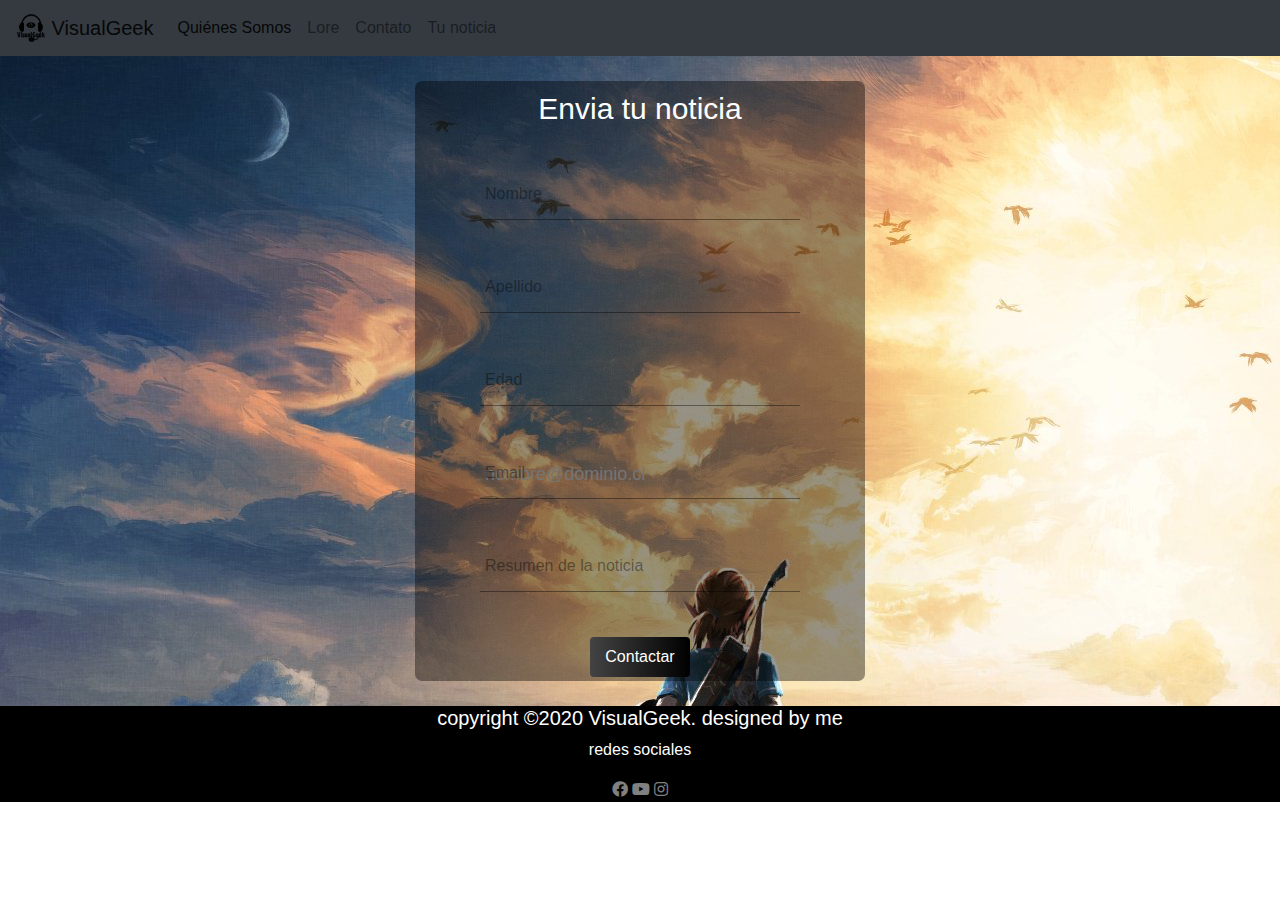
<file: Proyecto web/formulario 1.html>
<!DOCTYPE html> 
<html lang="es">
<head>
    <meta charset="UTF-8">
    <meta name="viewport" content="width=device-width, initial-scale=1.0">
    <meta http-equiv="X-UA-Compatible" content="ie=edge">
    <title>VisualGeek</title>
    <link rel="shortcut icon" href="img/LogoMakr-4siPnE.png" type="image/x-icon">    
    <link rel="stylesheet" href="css/bootstrap.min.css">
    <link rel="stylesheet" href="css/Estilos.css"> 
    <link rel="stylesheet" type="text/css" href="https://cdnjs.cloudflare.com/ajax/libs/font-awesome/5.15.1/css/all.min.css">
  
</head>
<body>
  <nav class="navbar navbar-expand-lg navbar-light bg-dark">
    <a class="navbar-brand" href="file:///C:/Users/hp/Desktop/proyecto%20web/index.html">
      <img src="img/LogoMakr-4siPnE.png" width="30" height="30" class="d-inline-block align-top" alt="">
      VisualGeek
    </a>
    <button class="navbar-toggler" type="button" data-toggle="collapse" data-target="#navbarNav" aria-controls="navbarNav" aria-expanded="false" aria-label="Toggle navigation">
      <span class="navbar-toggler-icon"></span>
    </button>
    <div class="collapse navbar-collapse" id="navbarNav">
      <ul class="navbar-nav">
        <li class="nav-item active">
          <a class="nav-link" href="file:///C:/Users/hp/Desktop/proyecto%20web/Quienes%20somos.html#">Quiénes Somos <span class="sr-only">(current)</span></a>
        </li>
        <li class="nav-item">
          <a class="nav-link" href="file:///C:/Users/hp/Desktop/Proyecto%20web/Galeria.html">Lore</a>
        </li>
        <li class="nav-item">
          <a class="nav-link" href="file:///C:/Users/hp/Desktop/Proyecto%20web/formulario2.html">Contato</a>
        </li>
        <li class="nav-item">
          <a class="nav-link" href="file:///C:/Users/hp/Desktop/Proyecto%20web/formulario 1.html">Tu noticia</a>
        </li>
      </ul>
    </div>
  </nav>
   
  <div class="box"> 
    <form id="formu" class="form1">
      <div class="form">
      <h1>Envia tu noticia</h1>
      <div class="grupo">
        <input type="text" name="nombre" minlength="4" required><span class="barra"></span>
        <label class="etiqueta">Nombre</label>
      </div>
      <div class="grupo">
        <input type="text" name="ape" minlength="6" required><span class="barra"></span>
        <label class="etiqueta">Apellido</label>
      </div>
      <div class="grupo">
        <input type="number" name="edad" minlength="2" required><span class="barra"></span>
        <label class="etiqueta">Edad</label>
      </div>
      <div class="grupo">
        <input type="email" name="email" required placeholder="nombre@dominio.cl"><span class="barra"></span>
        <label class="etiqueta">Email</label>
      </div>
      <div class="grupo">
        <input type="text" name="resu" minlength="15" required><span class="barra"></span>
        <label class="etiqueta">Resumen de la noticia</label>
      </div>
      <button type="sumbit">Contactar</button>
        </div>
      </div>
    </form>
  </div>
   
      

    
      <script src="https://code.jquery.com/jquery-3.2.1.slim.min.js" integrity="sha384-KJ3o2DKtIkvYIK3UENzmM7KCkRr/rE9/Qpg6aAZGJwFDMVNA/GpGFF93hXpG5KkN" crossorigin="anonymous"></script>
      <script src="https://cdnjs.cloudflare.com/ajax/libs/popper.js/1.12.9/umd/popper.min.js" integrity="sha384-ApNbgh9B+Y1QKtv3Rn7W3mgPxhU9K/ScQsAP7hUibX39j7fakFPskvXusvfa0b4Q" crossorigin="anonymous"></script>
      <script src="https://maxcdn.bootstrapcdn.com/bootstrap/4.0.0/js/bootstrap.min.js" integrity="sha384-JZR6Spejh4U02d8jOt6vLEHfe/JQGiRRSQQxSfFWpi1MquVdAyjUar5+76PVCmYl" crossorigin="anonymous"></script> 




      <footer class="footer">
        <div class="footer-div">
          <h5>copyright &copy;2020 VisualGeek. designed by me </h5>
          <p>redes sociales</p>
          <a href="https://web.facebook.com/?stype=lo&jlou=AfeakNEOefUVTE1_JwI7WHwzMgGr3XnxvcFx7LVy8-uADWbPrV_SbvQ5OOXf44rXTcgYKf4bl0QIeOlAFWhCFGgCmyk8A60wWaB_KQJutnp08w&smuh=32775&lh=Ac8qcXSibt3tMElaj1E"><i class="fab fa-facebook"></i></a>
          <a href="https://www.youtube.com/watch?v=wrEOjNOKgC0&ab_channel=GabrielCA"><i class="fab fa-youtube"></i></a>
          <a href="https://www.instagram.com/chileno.sin.coronavirus/?hl=es-la"><i class="fab fa-instagram"></i></a>
   
        </div>
       
     
      </footer>
</body>



</html>
</file>
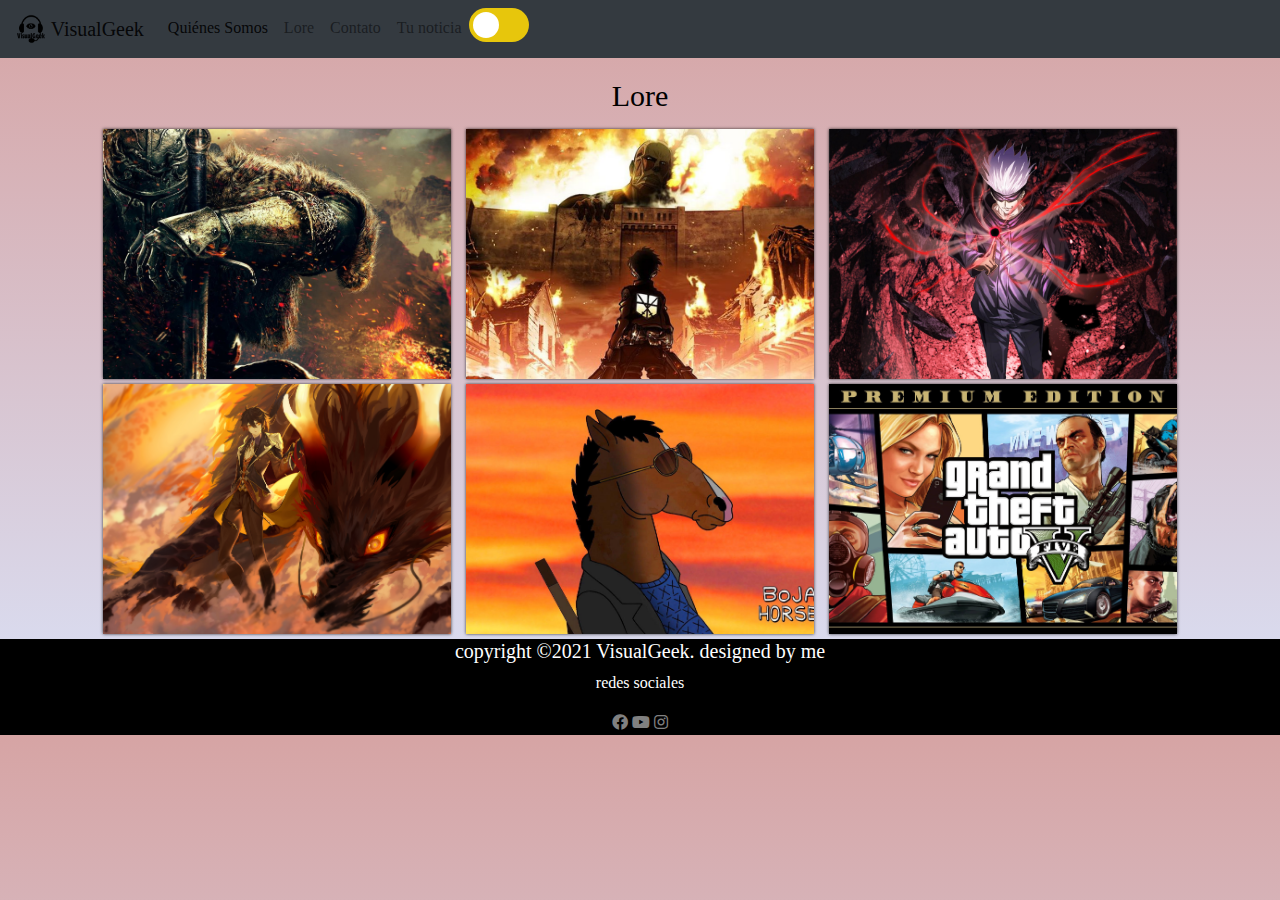
<file: Proyecto web/Galeria.html>
<!DOCTYPE html> 
<html lang="es">
<head>
    <meta charset="UTF-8">
    <meta name="viewport" content="width=device-width, initial-scale=1.0">
    <meta http-equiv="X-UA-Compatible" content="ie=edge">
    <title>VisualGeek</title>
    <link rel="shortcut icon" href="img/LogoMakr-4siPnE.png" type="image/x-icon">    
    <link rel="stylesheet" href="css/bootstrap.min.css">
    <link rel="stylesheet" href="css/Estilos.css"> 
    <link rel="stylesheet" type="text/css" href="https://cdnjs.cloudflare.com/ajax/libs/font-awesome/5.15.1/css/all.min.css">
    <link rel="stylesheet" href="css/light.css" class='theme'>
</head>
<body>
  <nav class="navbar navbar-expand-lg navbar-light bg-dark">
    <a class="navbar-brand" href="file:///C:/Users/hp/Desktop/proyecto%20web/index.html">
      <img src="img/LogoMakr-4siPnE.png" width="30" height="30" class="d-inline-block align-top" alt="">
      VisualGeek
    </a>
    <button class="navbar-toggler" type="button" data-toggle="collapse" data-target="#navbarNav" aria-controls="navbarNav" aria-expanded="false" aria-label="Toggle navigation">
      <span class="navbar-toggler-icon"></span>
    </button>
    <div class="collapse navbar-collapse" id="navbarNav">
      <ul class="navbar-nav">
        <li class="nav-item active">
          <a class="nav-link" href="file:///C:/Users/hp/Desktop/proyecto%20web/Quienes%20somos.html#">Quiénes Somos <span class="sr-only">(current)</span></a>
        </li>
        <li class="nav-item">
          <a class="nav-link" href="file:///C:/Users/hp/Desktop/Proyecto%20web/Galeria.html">Lore</a>
        </li>
        <li class="nav-item">
          <a class="nav-link" href="file:///C:/Users/hp/Desktop/Proyecto%20web/formulario2.html">Contato</a>
        </li>
        <li class="nav-item">
          <a class="nav-link" href="file:///C:/Users/hp/Desktop/Proyecto%20web/formulario 1.html">Tu noticia</a>
        </li>
        <label class="switch">
          <input type="checkbox" class="checkbox">
          <span class="slider round"></span>
      </ul>
    </div>
  </nav>
    <div class="galeria">
      <h1>Lore</h1>
      <div class="contenedor-imagenes">
        <div class="imagen">
          <a href="https://vandal.elespanol.com/foro/mensaje/914136/lore-de-dark-souls-explicado-al-detalle-para-interesados/"><img src="img/img-dark-souls-galeria.jpg" alt="">
          <div class="overlay">
            <h2>click acá para ver el lore de dark souls</h2>
        </div></a>
        </div>
        <div class="imagen">
          <a href="https://otakucreativa.wordpress.com/2016/12/04/shingeki-no-kyojin-resena-anime/"><img src="img/snk.jpg" alt="">
          <div class="overlay">
              <h2>Click acá para ver el lore de Shingeki no kyojin</h2>
          </div></a>
        </div>
        <div class="imagen">
          <a href="https://jujutsu-kaisen.fandom.com/es/wiki/Jujutsu_Kaisen_Wiki"><img src="img/img-jujutsu-galeria.jpg" alt="">
          <div class="overlay">
              <h2>Click acá para ver el lore de Jujutsu kaisen</h2></a>
          </div>
        </div>
        <div class="imagen">
          <a href="https://www.nintenderos.com/2020/09/echa-un-vistazo-a-este-teaser-de-la-historia-de-genshin-impact/"><img src="img/img-Zhogli-galeria.jpg" alt="">
          <div class="overlay">
              <h2>Click acá para ver el lore de Genshin impact</h2>
          </div></a>
        </div>
        <div class="imagen">
          <a href="https://aminoapps.com/c/bojack_horseman_es/page/item/bojack-horseman-la-historia-de-bojack-horseman/N40K_N5QFWIJ5rx5NvQdMENq546Jr7QgRm"><img src="img/img-bojack-galeria.jpg" alt="">
          <div class="overlay">
            <h2>Click acá para ver el lore de bojack horseman</h2>
        </div></a>
        </div>
        <div class="imagen">
          <a href="https://masnewgamingblog.wordpress.com/2017/06/03/la-historia-completa-de-gta-v/"><img src="img/Diesel_productv2_grand-theft-auto-v_home_GTAV_EGS_Artwork_1920x1080_Hero-Carousel_V06-1920x1080-1503e4b1320d5652dd4f57466c8bcb79424b3fc0.jpg" alt="">
          <div class="overlay">
            <h2>Click acá para ver el lore de Gta V</h2>
        </div></a>
        </div>
      </div>
    </div>
      

    
      <script src="https://code.jquery.com/jquery-3.2.1.slim.min.js" integrity="sha384-KJ3o2DKtIkvYIK3UENzmM7KCkRr/rE9/Qpg6aAZGJwFDMVNA/GpGFF93hXpG5KkN" crossorigin="anonymous"></script>
      <script src="https://cdnjs.cloudflare.com/ajax/libs/popper.js/1.12.9/umd/popper.min.js" integrity="sha384-ApNbgh9B+Y1QKtv3Rn7W3mgPxhU9K/ScQsAP7hUibX39j7fakFPskvXusvfa0b4Q" crossorigin="anonymous"></script>
      <script src="https://maxcdn.bootstrapcdn.com/bootstrap/4.0.0/js/bootstrap.min.js" integrity="sha384-JZR6Spejh4U02d8jOt6vLEHfe/JQGiRRSQQxSfFWpi1MquVdAyjUar5+76PVCmYl" crossorigin="anonymous"></script> 
      <script src="js/funciones.js"></script>



      <footer class="footer">
        <div class="footer-div">
          <h5>copyright &copy;2021 VisualGeek. designed by me</h5>
          <p>redes sociales</p>
          <a href="https://web.facebook.com/?stype=lo&jlou=AfeakNEOefUVTE1_JwI7WHwzMgGr3XnxvcFx7LVy8-uADWbPrV_SbvQ5OOXf44rXTcgYKf4bl0QIeOlAFWhCFGgCmyk8A60wWaB_KQJutnp08w&smuh=32775&lh=Ac8qcXSibt3tMElaj1E"><i class="fab fa-facebook"></i></a>
          <a href="https://www.youtube.com/watch?v=wrEOjNOKgC0&ab_channel=GabrielCA"><i class="fab fa-youtube"></i></a>
          <a href="https://www.instagram.com/chileno.sin.coronavirus/?hl=es-la"><i class="fab fa-instagram"></i></a>
   
        </div>
       
     
      </footer>
</body>



</html>
</file>
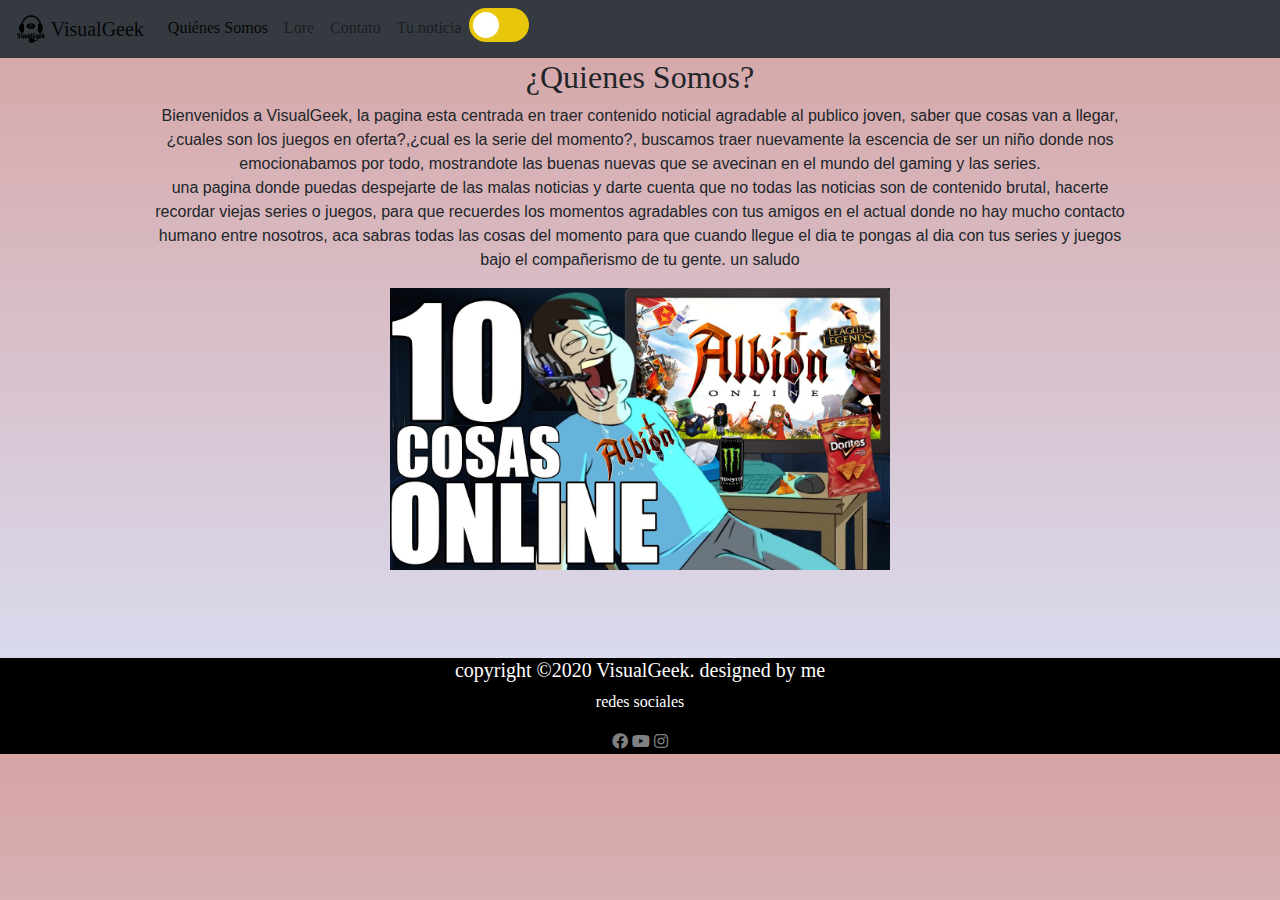
<file: Proyecto web/Quienes somos.html>
<!DOCTYPE html> 
<html lang="es">
<head>
    <meta charset="UTF-8">
    <meta name="viewport" content="width=device-width, initial-scale=1.0">
    <meta http-equiv="X-UA-Compatible" content="ie=edge">
    <title>VisualGeek</title>
    <link rel="shortcut icon" href="img/LogoMakr-4siPnE.png" type="image/x-icon">    
    <link rel="stylesheet" href="css/bootstrap.min.css">
    <link rel="stylesheet" href="css/Estilos.css"> 
    <link rel="stylesheet" type="text/css" href="https://cdnjs.cloudflare.com/ajax/libs/font-awesome/5.15.1/css/all.min.css">
    <link rel="stylesheet" href="css/light.css" class='theme'>
</head>
<body>
  <nav class="navbar navbar-expand-lg navbar-light bg-dark">
    <a class="navbar-brand" href="file:///C:/Users/hp/Desktop/proyecto%20web/index.html">
      <img src="img/LogoMakr-4siPnE.png" width="30" height="30" class="d-inline-block align-top" alt="">
      VisualGeek
    </a>
    <button class="navbar-toggler" type="button" data-toggle="collapse" data-target="#navbarNav" aria-controls="navbarNav" aria-expanded="false" aria-label="Toggle navigation">
      <span class="navbar-toggler-icon"></span>
    </button>
    <div class="collapse navbar-collapse" id="navbarNav">
      <ul class="navbar-nav">
        <li class="nav-item active">
          <a class="nav-link" href="file:///C:/Users/hp/Desktop/proyecto%20web/Quienes%20somos.html#">Quiénes Somos <span class="sr-only">(current)</span></a>
        </li>
        <li class="nav-item">
          <a class="nav-link" href="file:///C:/Users/hp/Desktop/Proyecto%20web/Galeria.html">Lore</a>
        </li>
        <li class="nav-item">
          <a class="nav-link" href="file:///C:/Users/hp/Desktop/Proyecto%20web/formulario2.html">Contato</a>
        </li>
        <li class="nav-item">
          <a class="nav-link" href="file:///C:/Users/hp/Desktop/Proyecto%20web/formulario 1.html">Tu noticia</a>
        </li>
        <label class="switch">
          <input type="checkbox" class="checkbox">
          <span class="slider round"></span>
      </ul>
    </div>
  </nav>
    <div class="container">
      <h2>¿Quienes Somos?</h2>
      <p>Bienvenidos a VisualGeek, la pagina esta centrada en traer contenido noticial agradable al publico joven, saber que cosas van a llegar,¿cuales son los juegos en oferta?,¿cual es la serie del momento?, buscamos traer nuevamente la escencia de ser un niño donde nos emocionabamos por todo, mostrandote las buenas nuevas que se avecinan en el mundo del gaming y las series. <br> una pagina donde puedas despejarte de las malas noticias y darte cuenta que no todas las noticias son de contenido brutal, hacerte recordar viejas series o juegos, para que recuerdes los momentos agradables con tus amigos en el actual donde no hay mucho contacto humano entre nosotros, aca sabras todas las cosas del momento para que cuando llegue el dia te pongas al dia con tus series y juegos bajo el compañerismo de tu gente. un saludo</p>
    <div class="foto">
      <a href="https://www.youtube.com/watch?v=eL13Srju59o&ab_channel=Vandal"> <img src="img/vandal.jpg"></a> </div>
    </div>
   
      

    
      <script src="https://code.jquery.com/jquery-3.2.1.slim.min.js" integrity="sha384-KJ3o2DKtIkvYIK3UENzmM7KCkRr/rE9/Qpg6aAZGJwFDMVNA/GpGFF93hXpG5KkN" crossorigin="anonymous"></script>
      <script src="https://cdnjs.cloudflare.com/ajax/libs/popper.js/1.12.9/umd/popper.min.js" integrity="sha384-ApNbgh9B+Y1QKtv3Rn7W3mgPxhU9K/ScQsAP7hUibX39j7fakFPskvXusvfa0b4Q" crossorigin="anonymous"></script>
      <script src="https://maxcdn.bootstrapcdn.com/bootstrap/4.0.0/js/bootstrap.min.js" integrity="sha384-JZR6Spejh4U02d8jOt6vLEHfe/JQGiRRSQQxSfFWpi1MquVdAyjUar5+76PVCmYl" crossorigin="anonymous"></script> 
      <script src="js/funciones.js"></script>



      <footer class="footer">
        <div class="footer-div">
          <h5>copyright &copy;2020 VisualGeek. designed by me </h5>
          <p>redes sociales</p>
          <a href="https://web.facebook.com/?stype=lo&jlou=AfeakNEOefUVTE1_JwI7WHwzMgGr3XnxvcFx7LVy8-uADWbPrV_SbvQ5OOXf44rXTcgYKf4bl0QIeOlAFWhCFGgCmyk8A60wWaB_KQJutnp08w&smuh=32775&lh=Ac8qcXSibt3tMElaj1E"><i class="fab fa-facebook"></i></a>
          <a href="https://www.youtube.com/watch?v=wrEOjNOKgC0&ab_channel=GabrielCA"><i class="fab fa-youtube"></i></a>
          <a href="https://www.instagram.com/chileno.sin.coronavirus/?hl=es-la"><i class="fab fa-instagram"></i></a>
   
        </div>
       
     
      </footer>
</body>



</html>
</file>
<file: Proyecto web/css/Estilos.css>
.slide{
    max-width: 1108px;
    margin: auto;
    min-height: 500px;
}
.slide img{
    min-height: 500px;
    margin: auto;

}
nav.lol{
    background-color: rgb(0, 0, 0);
    max-width:1108px;
    text-align: center;
    margin: auto;
    color:white;
}
.container{
    max-width: 1000px;
    min-height: 600px;
    text-align: center;
}
.foto img{
    width: 100%;
    height: 100%;
}
.foto{
    max-width: 500px;
    display:block;
    margin:auto;
    max-height: 280px;
}
.post-list{
    display: flex;
    min-height: 100vh;
    align-items: center;
    justify-content: center;
    padding: 30px 15px;
}
.content{
    display: grid;
    grid-template-columns: repeat(3,1fr);
    grid-gap:20px;
    max-width: 1000px;
    margin: auto;
}
.post-img-1{
    background: url(wildrida.jpeg);
    width: 100%;
    height: 200px;
    background-size: cover;
    background-position: center;
    transition: .2s;

}
.post-img-2{
    background: url(paimon.png);
    width: 100%;
    height: 200px;
    background-size: cover;
    background-position: center;
    transition: .2s;
    
}
.post-img-3{
    background: url(snk.jpg);
    width: 100%;
    height: 200px;
    background-size: cover;
    background-position: center;
    transition: .2s;
    
}
.post-img-4{
    background: url(jujutsuss.jpg);
    width: 100%;
    height: 200px;
    background-size: cover;
    background-position: center;
    transition: .2s;
    
}
.post-img-5{
    background: url(BFKSNSZDQBAWROWWK5KUEXFN7E.jpg);
    width: 100%;
    height: 200px;
    background-size: cover;
    background-position: center;
    transition: .2s;
    
}
.post-img-6{
    background: url(nosexd.jpg);
    width: 100%;
    height: 200px;
    background-size: cover;
    background-position: center;
    transition: .2s;
    
}
.post{
    box-shadow: 0 1px 6px 1px rgba(0,0,0, .1);
    transition: .2s;
    overflow: hidden;

}
.post:hover{
    transform: translateY(-4px);
    box-shadow: 0 1px 6px 1px rgba(0,0,0, .15);    
}
.post-header{
    width: 100%;
    height: 200px;
    overflow: hidden;
    cursor: pointer;
}
.post:hover .post-img-1,
.post:hover .post-img-2,
.post:hover .post-img-3,
.post:hover .post-img-4,
.post:hover .post-img-5,
.post:hover .post-img-6{
    transform: scale(1.1);
}
.post-body{
    padding: 15px;
    text-align: center;
}
.post-body span{
    display: inline-block;
    color: #999;
    margin-bottom: 10px;
}
.post-body h2{
    margin-bottom: 15px;
}
.post body p{
    line-height: 1.5;
    margin-bottom: 20px;
}
.post-body .post-link{
    display: block;
    text-decoration: none;
    padding: 10px;
    background: #2b6ebb;
    color: white;
    width: 50%;
    margin: auto;
    border-radius: 20px;
    box-shadow: 1px 2px 6px 1px rgba(0,0,0, .1);
    transition: .2s;
}
.post-body .post-link:hover{
    background: #3378c7;
    box-shadow: 1px 2px 6px 1px rgba(0,0,0, .2);
    transform: translateY(-2px);
}


@media (max-width:840px){
    .content{
        grid-template-columns: repeat(2, 1fr);
    }
}
@media (max-width:600px){
    .content{
        grid-template-columns: repeat(1, 1fr);
    }
}
footer{
   padding-bottom: 0px;
   left: 0;
   bottom: 0;
   width: 100%;
   background-color: black;
   color: white;
   text-align: center;
}
a{
   color: gray; 
}
.galeria{
    font-family: 'Open Sans';
}
.galeria h1{
    text-align: center;
    margin: 20px 0 15px 0;
    font-weight: 300;
}
.contenedor-imagenes{
    display: flex;
    width: 85%;
    margin: auto;
    justify-content: space-around;
    flex-wrap: wrap;
    border-radius: 3px;
}
.contenedor-imagenes .imagen{
    width: 32%;
    position: relative;
    height: 250px;
    margin-bottom: 5px;
    box-shadow: 0px 0px 3px 0px rgba(0,0,0, .75);
}
.imagen img{
    width: 100%;
    height: 100%;
    object-fit: cover;
}
.overlay{
    position: absolute;
    bottom: 0;
    left: 0;
    background:  #0f202783 ;
    width: 100%;
    height: 0;
    transition: .5s ease;
    overflow: hidden;
}
.overlay h2{
    color: white;
    font-weight: 300;
    font-size: 30px;
    position: absolute;
    top: 50%;
    left: 50%;
    text-align: center;
    transform: translate(-50%,-50%); 
}
.imagen:hover .overlay{
    height: 100%;
    cursor: pointer;
}
@media screen and (max-width:1000px){
    .contenedor-imagenes{
        width: 95%;
    }
}
@media screen and (max-width:700px) {
    .contenedor-imagenes{
        width: 90%;
    }
    .contenedor-imagenes .imagen{
        width: 48%;
    }
    
}
@media screen and (max-width:450px) {
    h1{
        font-size: 22px;
    }
    .contenedor-imagenes{
        width: 98%;
    }
    .contenedor-imagenes .imagen{
        width: 80%;
    }
}
.container p{
    font-family: -apple-system, BlinkMacSystemFont, 'Segoe UI', Roboto, Oxygen, Ubuntu, Cantarell, 'Open Sans', 'Helvetica Neue', sans-serif;
}
:root{
    --colorTextos: #00000067;
}
.box{
    background-image: url(zeldawallpaperproyecto.jpg);
    width: 100%;
      height: 650px;
      display: flex;
      align-items: center;
      justify-content: center;
      color: black;

}
.form1{
    width: 450px;
    height: 600px;
    margin: auto;
    background: rgb(0,0,0,0.4);
    padding: 10px 20px;
    box-sizing: border-box;
    
    border-radius:7px;
}
h1{
    color: #fff;
    text-align: center;
    margin: 0;
    font-size: 30px;
    margin-bottom: 20px;
}
input, textarea {
     width:100%;
     margin-bottom: 20px;
     padding: 7px;
     box-sizing: border-box;
     font-size: 17px;
} 
textarea{
    min-height: 100px;
    max-height: 200px;
    max-width: 100%;
}
#boton{
    background: #2f31369f;
    color: #fff;
    padding: 20px;
}
#boton:hover {
    cursor: pointer;
}
@media (max-width:480px) {
    form{
        width: 100%;
    }
}
.switch {
    position: relative;
    display: inline-block;
    width: 60px;
    height: 34px;
  }
  
  .switch input { 
    opacity: 0;
    width: 0;
    height: 0;
  }
  
  .slider {
    position: absolute;
    cursor: pointer;
    top: 0;
    left: 0;
    right: 0;
    bottom: 0;
    background-color: #e7c60c;
    -webkit-transition: .4s;
    transition: .4s;
  }
  
  .slider:before {
    position: absolute;
    content: "";
    height: 26px;
    width: 26px;
    left: 4px;
    bottom: 4px;
    background-color: white;
    -webkit-transition: .4s;
    transition: .4s;
  }
  
  input:checked + .slider {
    background-color: #343d5b;
  }
  
  input:focus + .slider {
    box-shadow: 0 0 1px #343d5b;
  }
  
  input:checked + .slider:before {
    -webkit-transform: translateX(26px);
    -ms-transform: translateX(26px);
    transform: translateX(26px);
  }
  
  /* Rounded sliders */
  .slider.round {
    border-radius: 34px;
  }
  
  .slider.round:before {
    border-radius: 50%;
  }
  .caja{
    background-image: url(fondo\ negro\ palawea.jpg);
      width: 100%;
      height: 650px;
      display: flex;
      align-items: center;
      justify-content: center;
      color: black;
  }
  .forma{
    background: rgba(99, 94, 94, 0.507);
    width: 30%;
    padding: 10px 0;
    border-radius: 10px;
    box-shadow: 0 0 6px 0 rgba(255, 255, 255, 0.8);
    display: flex;
    justify-content: center;
  }
  .form{
      width: 100%;
      margin: auto;
  }
  form .grupo{
    position: relative;
    margin: 45px;
}

input, textarea{
    background: none;
    color:#c6c6c6;
    font-size: 18px;
    padding: 10px 10px 10px 5px;
    display: block;
    width: 100%;
    border:none;
    border-bottom: 1px solid var(--colorTextos);
    resize: none;
}

input:focus,textarea:focus{
    outline: none;
    color: rgb(109, 109, 109);
}

input:focus~label, 
input:valid~label, 
textarea:focus~label, textarea:valid~label{
    position: absolute;
    top: -14px;
    font-size: 12px;
    color: #000000;
}

.etiqueta{
    color: var(--colorTextos);
    font-size: 16px;
    position: absolute;
    left: 5px;
    top:10px;
    transition: 0.5s ease all;
    pointer-events: none;
}


input:focus~.barra::before, textarea:focus~.barra::before{
    width: 100%;
}
.barra{
    position: relative;
    display: block;
    width: 100%;
}
.barra::before{
    content: '';
    height: 2px;
    width: 0%;
    bottom: 0;
    position: absolute;
    background: linear-gradient(to right, #53555f, #000000);
    transition: 0.3s ease all;
    left: 0%;
}
button{
    background: #000000;  /* fallback for old browsers */
    background: -webkit-linear-gradient(to right, #434343, #000000);  /* Chrome 10-25, Safari 5.1-6 */
    background: linear-gradient(to right, #434343, #000000); /* W3C, IE 10+/ Edge, Firefox 16+, Chrome 26+, Opera 12+, Safari 7+ */

    display: block;
    width: 100px;
    height: 40px;
    border:none;
    color:#fff; 
    border-radius: 4px;
    font-size: 16px;
    margin: 10px auto;
    cursor: pointer;
}

@media screen and (max-width:1100px){
    form{
        width: 50%;
    }
}

@media screen and (max-width:600px){
    form{
        width: 60%;
    }
}

@media screen and (max-width:450px){
    form{
        width: 80%;
    }
}

@media screen and (max-width:300px){
    form{
        width: 90%;
    }
}
::before,
::after {
    margin: 0;
    padding: 0;
    box-sizing: border-box;
}

label {
    clear: both;
    float: left;
    width: 180px;
}
.error-control {
    border: 1px solid red;
}

label.error {
    color: red;
    width: 300px;
    font-size: 0.8em;
    margin-top: -5px;
    margin-bottom: 10px;
}
.feri{
    background-image: url(778479.jpg);
    color: rgb(129, 129, 129);
}
h3{
    text-align: center;
}
.cajon{
    justify-content: center;
    align-items: center;
}
</file>
<file: Proyecto web/css/light.css>
body{
    font-family: Georgia, 'Times New Roman', Times, serif;
    background: #DAE2F8;  /* fallback for old browsers */
    background: -webkit-linear-gradient(to bottom, #D6A4A4, #DAE2F8);  /* Chrome 10-25, Safari 5.1-6 */
    background: linear-gradient(to bottom, #D6A4A4, #DAE2F8); /* W3C, IE 10+/ Edge, Firefox 16+, Chrome 26+, Opera 12+, Safari 7+ */
    
}
.content{
    color: rgb(59, 59, 59);
}
h1{
    color: black;
}
</file>
